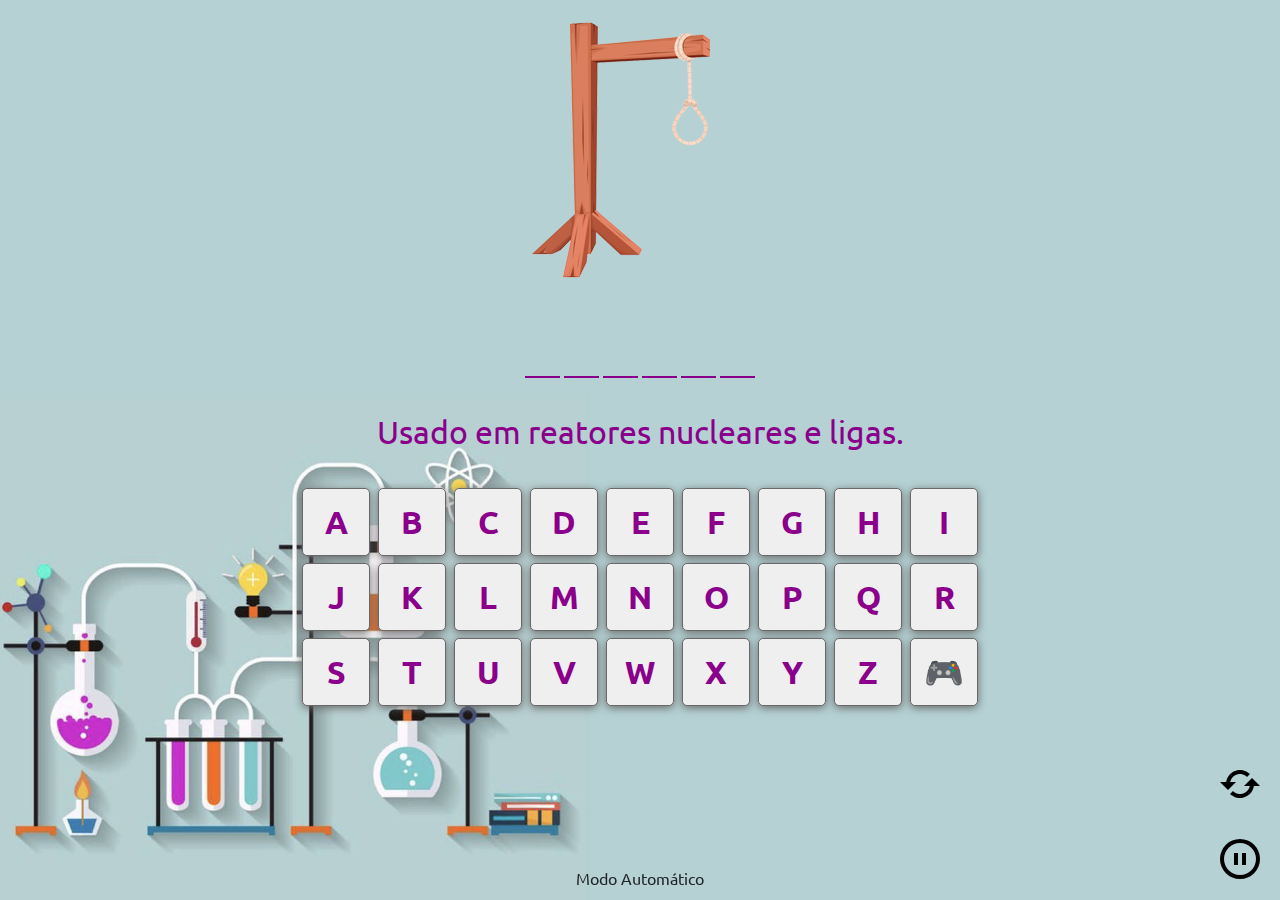
<file: index.html>
<!DOCTYPE html>
<html lang="pt-BR">
<head>
    <meta charset="UTF-8">
    <meta http-equiv="X-UA-Compatible" content="IE=edge">
    <meta name="viewport" content="width=device-width, initial-scale=1.0">
    <link rel="stylesheet" href="https://maxcdn.bootstrapcdn.com/bootstrap/4.0.0/css/bootstrap.min.css" integrity="sha384-Gn5384xqQ1aoWXA+058RXPxPg6fy4IWvTNh0E263XmFcJlSAwiGgFAW/dAiS6JXm" crossorigin="anonymous">
    <link rel="stylesheet" href="./css/forca.css" media="screen">
    <link href='https://unpkg.com/boxicons@2.1.4/css/boxicons.min.css' rel='stylesheet'>
    <title>Jogo da Forca</title>
</head>
<body>
    <div class="container">
        <div id="imagem"></div>

        <div id="palavra-secreta">
            <!-- <div class="letras">A</div>
            <div class="letras">F</div>
            <div class="letras">G</div>
            <div class="letras">A</div>
            <div class="letras">S</div>
            <div class="letras">M</div> -->
        </div>

        <div id="categoria">
            <!-- CATEGORIA -->
        </div>

        <div id="teclado">
            <div class="teclas">
                <button id="tecla-A" onclick="verificaLetraEscolhida('A')">A</button>
                <button id="tecla-B" onclick="verificaLetraEscolhida('B')">B</button>
                <button id="tecla-C" onclick="verificaLetraEscolhida('C')">C</button>
                <button id="tecla-D" onclick="verificaLetraEscolhida('D')">D</button>
                <button id="tecla-E" onclick="verificaLetraEscolhida('E')">E</button>
                <button id="tecla-F" onclick="verificaLetraEscolhida('F')">F</button>
                <button id="tecla-G" onclick="verificaLetraEscolhida('G')">G</button>
                <button id="tecla-H" onclick="verificaLetraEscolhida('H')">H</button>
                <button id="tecla-I" onclick="verificaLetraEscolhida('I')">I</button>
            </div>
            <div class="teclas">
                <button id="tecla-J" onclick="verificaLetraEscolhida('J')">J</button>
                <button id="tecla-K" onclick="verificaLetraEscolhida('K')">K</button>
                <button id="tecla-L" onclick="verificaLetraEscolhida('L')">L</button>
                <button id="tecla-M" onclick="verificaLetraEscolhida('M')">M</button>
                <button id="tecla-N" onclick="verificaLetraEscolhida('N')">N</button>
                <button id="tecla-O" onclick="verificaLetraEscolhida('O')">O</button>
                <button id="tecla-P" onclick="verificaLetraEscolhida('P')">P</button>
                <button id="tecla-Q" onclick="verificaLetraEscolhida('Q')">Q</button>
                <button id="tecla-R" onclick="verificaLetraEscolhida('R')">R</button>
            </div>
            <div class="teclas">
                <button id="tecla-S" onclick="verificaLetraEscolhida('S')">S</button>
                <button id="tecla-T" onclick="verificaLetraEscolhida('T')">T</button>
                <button id="tecla-U" onclick="verificaLetraEscolhida('U')">U</button>
                <button id="tecla-V" onclick="verificaLetraEscolhida('V')">V</button>
                <button id="tecla-W" onclick="verificaLetraEscolhida('W')">W</button>
                <button id="tecla-X" onclick="verificaLetraEscolhida('X')">X</button>
                <button id="tecla-Y" onclick="verificaLetraEscolhida('Y')">Y</button>
                <button id="tecla-Z" onclick="verificaLetraEscolhida('Z')">Z</button>
                <button id="btnReiniciar">🎮</button>
            </div>

            
        </div>


        <!-- inicio modal Bootstrap-->
        <div class="modal fade" id="myModal" tabindex="-1" role="dialog" aria-labelledby="exampleModalLabel" aria-hidden="true">
            <div class="modal-dialog" role="document">
            <div class="modal-content">
                <div class="modal-header">
                <h5 class="modal-title" id="exampleModalLabel"></h5>
                <button type="button" class="close" data-dismiss="modal" aria-label="Close">
                    <span aria-hidden="true">&times;</span>
                </button>
                </div>
                <div class="modal-body" id="modalBody"></div>
                <div class="modal-footer">
                <button type="button" class="btn btn-primary" data-dismiss="modal">Fechar</button>
                </div>
            </div>
            </div>
        </div>
        <!-- fim modal Bootstrap--> 

        <!-- Modal Adicionar Palavra -->
        <div id="modal-alerta" class="modal-container">
            <div class="modal-add-palavra">
                <div class="modal-header-add-palavra" id="modal-titulo">
                    <span id="fechaModal" class="close">&times;</span>
                    <h2>ADICIONAR PALAVRA</h2>
                </div>
                <div class="modal-body-add-palavra" id="modal-mensagem">
                    <input id="addPalavra" type="text" placeholder="PALAVRA" required>
                    <input id="addCategoria" type="text" placeholder="CATEGORIA" required>
                    <button onclick="adicionarPalavra()">Adicionar</button>
                </div>
            </div>
        </div>
    </div>


    <div id="status">Modo Automático</div>
    <button id="abreModalAddPalavra"><i class='bx bx-message-square-add'></i></button>
    <img src="img/jogarNovamente.gif" id="jogarNovamente"></img> 
    <button id="recarregar" onclick="sortear()"><i class='bx bx-refresh'></i></button> 
    <button id="jogarAutomatico" onclick="listaAutomatica()"><i class='bx bx-pause-circle'></i></button>

    <script src="js/forca.js"></script>
    <script src="https://code.jquery.com/jquery-3.2.1.slim.min.js" integrity="sha384-KJ3o2DKtIkvYIK3UENzmM7KCkRr/rE9/Qpg6aAZGJwFDMVNA/GpGFF93hXpG5KkN" crossorigin="anonymous"></script>
    <script src="https://cdnjs.cloudflare.com/ajax/libs/popper.js/1.12.9/umd/popper.min.js" integrity="sha384-ApNbgh9B+Y1QKtv3Rn7W3mgPxhU9K/ScQsAP7hUibX39j7fakFPskvXusvfa0b4Q" crossorigin="anonymous"></script>
    <script src="https://maxcdn.bootstrapcdn.com/bootstrap/4.0.0/js/bootstrap.min.js" integrity="sha384-JZR6Spejh4U02d8jOt6vLEHfe/JQGiRRSQQxSfFWpi1MquVdAyjUar5+76PVCmYl" crossorigin="anonymous"></script>
</body>
</html>
</file>
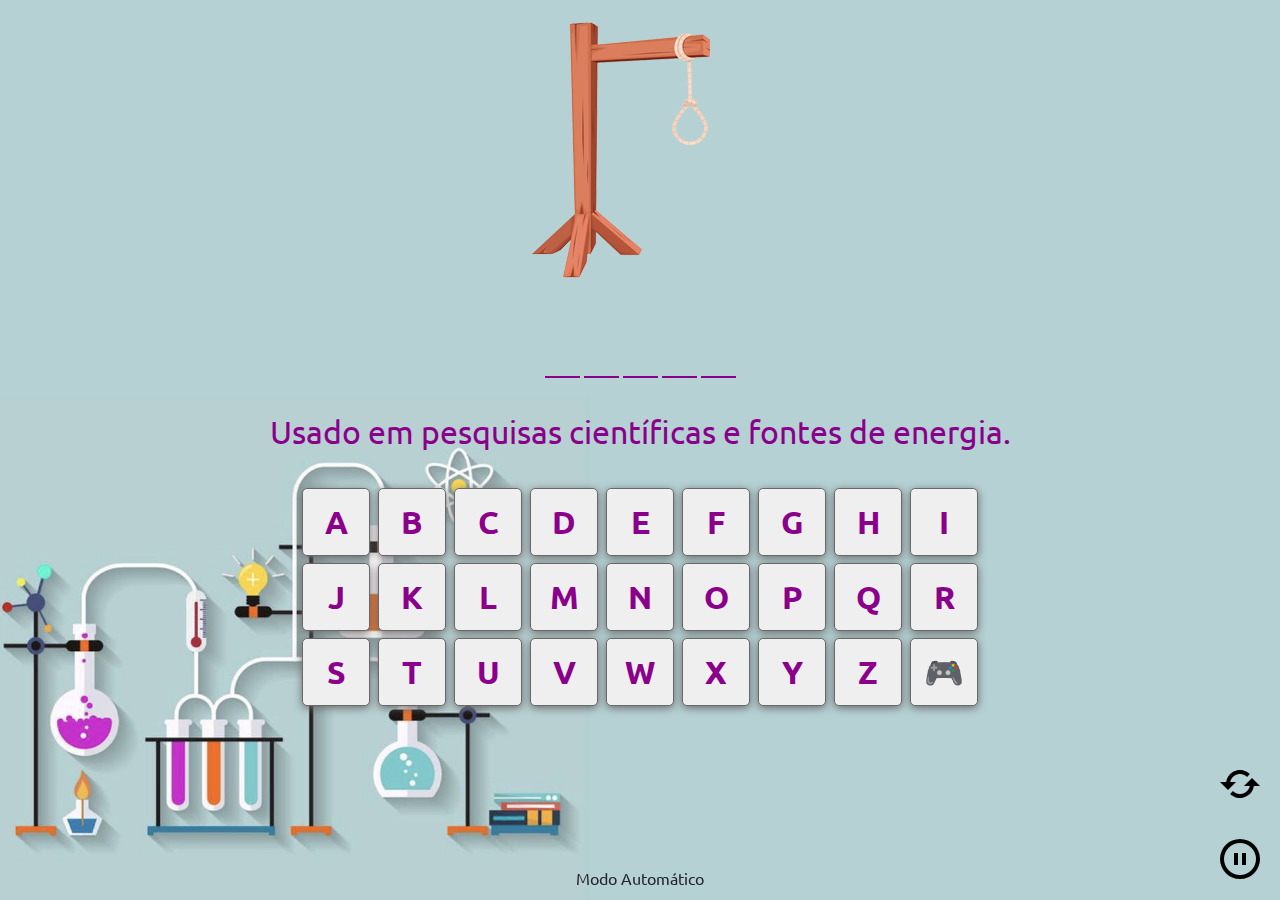
<file: forca.html>
<!DOCTYPE html>
<html lang="pt-BR">
<head>
    <meta charset="UTF-8">
    <meta http-equiv="X-UA-Compatible" content="IE=edge">
    <meta name="viewport" content="width=device-width, initial-scale=1.0">
    <link rel="stylesheet" href="https://maxcdn.bootstrapcdn.com/bootstrap/4.0.0/css/bootstrap.min.css" integrity="sha384-Gn5384xqQ1aoWXA+058RXPxPg6fy4IWvTNh0E263XmFcJlSAwiGgFAW/dAiS6JXm" crossorigin="anonymous">
    <link rel="stylesheet" href="./css/forca.css" media="screen">
    <link href='https://unpkg.com/boxicons@2.1.4/css/boxicons.min.css' rel='stylesheet'>
    <title>Jogo da Forca</title>
</head>
<body>
    <div class="container">
        <div id="imagem"></div>

        <div id="palavra-secreta">
            <!-- <div class="letras">A</div>
            <div class="letras">F</div>
            <div class="letras">G</div>
            <div class="letras">A</div>
            <div class="letras">S</div>
            <div class="letras">M</div> -->
        </div>

        <div id="categoria">
            <!-- CATEGORIA -->
        </div>

        <div id="teclado">
            <div class="teclas">
                <button id="tecla-A" onclick="verificaLetraEscolhida('A')">A</button>
                <button id="tecla-B" onclick="verificaLetraEscolhida('B')">B</button>
                <button id="tecla-C" onclick="verificaLetraEscolhida('C')">C</button>
                <button id="tecla-D" onclick="verificaLetraEscolhida('D')">D</button>
                <button id="tecla-E" onclick="verificaLetraEscolhida('E')">E</button>
                <button id="tecla-F" onclick="verificaLetraEscolhida('F')">F</button>
                <button id="tecla-G" onclick="verificaLetraEscolhida('G')">G</button>
                <button id="tecla-H" onclick="verificaLetraEscolhida('H')">H</button>
                <button id="tecla-I" onclick="verificaLetraEscolhida('I')">I</button>
            </div>
            <div class="teclas">
                <button id="tecla-J" onclick="verificaLetraEscolhida('J')">J</button>
                <button id="tecla-K" onclick="verificaLetraEscolhida('K')">K</button>
                <button id="tecla-L" onclick="verificaLetraEscolhida('L')">L</button>
                <button id="tecla-M" onclick="verificaLetraEscolhida('M')">M</button>
                <button id="tecla-N" onclick="verificaLetraEscolhida('N')">N</button>
                <button id="tecla-O" onclick="verificaLetraEscolhida('O')">O</button>
                <button id="tecla-P" onclick="verificaLetraEscolhida('P')">P</button>
                <button id="tecla-Q" onclick="verificaLetraEscolhida('Q')">Q</button>
                <button id="tecla-R" onclick="verificaLetraEscolhida('R')">R</button>
            </div>
            <div class="teclas">
                <button id="tecla-S" onclick="verificaLetraEscolhida('S')">S</button>
                <button id="tecla-T" onclick="verificaLetraEscolhida('T')">T</button>
                <button id="tecla-U" onclick="verificaLetraEscolhida('U')">U</button>
                <button id="tecla-V" onclick="verificaLetraEscolhida('V')">V</button>
                <button id="tecla-W" onclick="verificaLetraEscolhida('W')">W</button>
                <button id="tecla-X" onclick="verificaLetraEscolhida('X')">X</button>
                <button id="tecla-Y" onclick="verificaLetraEscolhida('Y')">Y</button>
                <button id="tecla-Z" onclick="verificaLetraEscolhida('Z')">Z</button>
                <button id="btnReiniciar">🎮</button>
            </div>

            
        </div>


        <!-- inicio modal Bootstrap-->
        <div class="modal fade" id="myModal" tabindex="-1" role="dialog" aria-labelledby="exampleModalLabel" aria-hidden="true">
            <div class="modal-dialog" role="document">
            <div class="modal-content">
                <div class="modal-header">
                <h5 class="modal-title" id="exampleModalLabel"></h5>
                <button type="button" class="close" data-dismiss="modal" aria-label="Close">
                    <span aria-hidden="true">&times;</span>
                </button>
                </div>
                <div class="modal-body" id="modalBody"></div>
                <div class="modal-footer">
                <button type="button" class="btn btn-primary" data-dismiss="modal">Fechar</button>
                </div>
            </div>
            </div>
        </div>
        <!-- fim modal Bootstrap--> 

        <!-- Modal Adicionar Palavra -->
        <div id="modal-alerta" class="modal-container">
            <div class="modal-add-palavra">
                <div class="modal-header-add-palavra" id="modal-titulo">
                    <span id="fechaModal" class="close">&times;</span>
                    <h2>ADICIONAR PALAVRA</h2>
                </div>
                <div class="modal-body-add-palavra" id="modal-mensagem">
                    <input id="addPalavra" type="text" placeholder="PALAVRA" required>
                    <input id="addCategoria" type="text" placeholder="CATEGORIA" required>
                    <button onclick="adicionarPalavra()">Adicionar</button>
                </div>
            </div>
        </div>
    </div>


    <div id="status">Modo Automático</div>
    <button id="abreModalAddPalavra"><i class='bx bx-message-square-add'></i></button>
    <img src="img/jogarNovamente.gif" id="jogarNovamente"></img> 
    <button id="recarregar" onclick="sortear()"><i class='bx bx-refresh'></i></button> 
    <button id="jogarAutomatico" onclick="listaAutomatica()"><i class='bx bx-pause-circle'></i></button>

    <script src="js/forca.js"></script>
    <script src="https://code.jquery.com/jquery-3.2.1.slim.min.js" integrity="sha384-KJ3o2DKtIkvYIK3UENzmM7KCkRr/rE9/Qpg6aAZGJwFDMVNA/GpGFF93hXpG5KkN" crossorigin="anonymous"></script>
    <script src="https://cdnjs.cloudflare.com/ajax/libs/popper.js/1.12.9/umd/popper.min.js" integrity="sha384-ApNbgh9B+Y1QKtv3Rn7W3mgPxhU9K/ScQsAP7hUibX39j7fakFPskvXusvfa0b4Q" crossorigin="anonymous"></script>
    <script src="https://maxcdn.bootstrapcdn.com/bootstrap/4.0.0/js/bootstrap.min.js" integrity="sha384-JZR6Spejh4U02d8jOt6vLEHfe/JQGiRRSQQxSfFWpi1MquVdAyjUar5+76PVCmYl" crossorigin="anonymous"></script>
</body>
</html>
</file>
<file: css/forca.css>
@import url('https://fonts.googleapis.com/css2?family=Ubuntu:wght@300;400;500&display=swap');
*{
    padding: 0;
    margin: 0;
    box-sizing: border-box;
}

body{
    width: 100vw;
    height: 90vh;
    margin-top: 10px;
    font-family: 'Ubuntu', sans-serif;
    background-image:url("../img/fundo.jpg") ;
    background-size: cover;
    background-position: center;
    background-repeat: no-repeat;
    background-attachment: fixed;
    
}

.container{
    display: flex;
    justify-content: center;
    align-items: center;
    flex-wrap: wrap;
    flex-direction: column;
}

#imagem{
    background-image: url("../img/forca.png");
    width: 234px;
    height: 272px;
    background-repeat: no-repeat;
}
#palavra-secreta{
    display: flex;
    flex-direction: row;
    justify-content: center;
    align-items: center;
    font-size: 1em;
    margin-top: 30px;
}

.letras{
    width: 16px;
    text-align: center;
    border-bottom: 2px solid #8b008b;
    color: #000000;
    padding: 2px;
    margin-left: 2px;
    margin-right: 2px;
}

.letrasEspaco{
    width: 16px;
    text-align: center;
    color: #ffffff;
    padding: 2px;
    margin-left: 2px;
    margin-right: 2px;
}

#teclado{
    margin-top: 30px;
}

.teclas button{
    width: 24px;
    height: 24px;
    margin: 2px;
    margin-bottom: 5px;
    cursor: pointer;
    box-shadow:  0px 2px 8px dimgray;
    border-radius: 5px;
    border: 1px solid dimgrey;  
    color: #8b008b;
    font-family: 'Ubuntu', sans-serif;
    font-weight: 900;
}

.teclas button:disabled{
    cursor: not-allowed;
}

.teclas button:hover{
    transform:scale(1.3);
}

#categoria{
    margin-top: 30px;
    color: #8b008b;
    font-size: 1.2em;
}

#abreModalAddPalavra, #recarregar, #jogarAutomatico, #jogarNovamente{
    position: fixed;
    width: 70px;
    height: 70px;
    border: none;
    outline: none;
    border-radius: 70px;
    font-size: 3em;
    background-color: transparent;
    color: #000;
    cursor: pointer;
}

#abreModalAddPalavra{
    display: none;
    bottom: 160px;
    right: 5px;
}

#recarregar{
    bottom: 80px;
    right: 5px;
}

#jogarAutomatico{
    bottom: 5px;
    right: 5px;
}

#status{
    position: fixed;
    bottom: 10px;
    width: 100%;
    text-align: center;
}

#jogarNovamente{
    display: none;
    bottom: 15px;
    right: 30px;
    transform: rotate(-90deg);
    transform-origin: left top 0;
}

.modal-container{
    display: none;
    position: fixed;
    left: 0;
    top: 0;
    z-index: 1;
    padding-top: 100px;
    width: 100%;
    height: 100%;
    overflow: auto;
    background-color: rgba(0, 0, 0, 0.6);
}

.modal-add-palavra{
    position: relative;
    background-color: #fefefe;
    border: 10px solid #000;
    border-radius: 5px;
    text-align: center;
    margin: auto;
    padding: 0;
    width: 90%;
    box-shadow: 0 4px 8px 0 rgba(0,0,0,0.2), 0 6px 20px 0 rgba(0,0,0,0.19);
    -webkit-animation-name: animacao;
    -webkit-animation-duration: 0.4s;
    animation-name: animacao;
    animation-duration: 0.4s;
}

@-webkit-keyframes animacao{
    from{top:-300px; opacity: 0;}
    to{top:0; opacity: 1;}
}

@keyframes animacao{
    from{top:-300px; opacity: 0;}
    to{top:0; opacity: 1;}
}

.modal-header-add-palavra{
    padding: 2px 16px;
    background-color: #ffd700;
    font-size: 1.3em;
    border-bottom: 10px solid #000;
}

.close{
    color: #000;
    float: right;
    font-size: 2em;
    font-weight: bold;
}

.close:hover, .close:focus{
    color: #fff;
    text-decoration: none;
}

.modal-body-add-palavra{
    display: flex;
    flex-direction: column;
    padding: 2px 16px;
}

.modal-body-add-palavra input, .modal-body-add-palavra button{
    text-align: center;
    margin: 10px 0;
    font-size: 1.5em;
    border-radius: 5px;
    outline: none;
    border: 1px solid #9c9c9c;
}

.modal-body-add-palavra input{
    text-transform: uppercase;
}

.modal-body-add-palavra button{
    background-color: #ffd700;
    cursor: pointer;
}

.modal-body-add-palavra button:hover{
    background-color: #000;
    color: #ffd700;
    cursor: pointer;
}

/*#region MEDIA QUERY*/
@media (min-width: 321px){
    .teclas button{
        width: 25px;
        height: 25px;
    }
    #categoria{
        font-size: 1.3em;
    }
}

@media (min-width: 376px){
    .teclas button{
        width: 30px;
        height: 30px;
    }
    #palavra-secreta{
        font-size: 1.3em;
    }
    .letras{
        width: 18px;
    }

    #categoria{
        font-size: 1.5em;
    }
}

@media (min-width: 426px){
    .teclas button{
        width: 36px;
        height: 36px;
    }
    #palavra-secreta{
        font-size: 1.5em;
    }
    .letras{
        width: 20px;
    }

    #categoria{
        font-size: 1.6em;
    }
}

@media (min-width: 769px){
    .teclas button{
        width: 68px;
        height: 68px;
        font-size: 2em;
    }
    #palavra-secreta{
        font-size: 2.5em;
    }
    .letras{
        width: 35px;
    }

    #categoria{
        font-size: 2em;
    }

    .modal-add-palavra{
        width: 80%;
    }
}

@media (min-width: 1025px){
    .modal-add-palavra{
        width: 50%;
    }
}
/*#endregion*/
</file>
